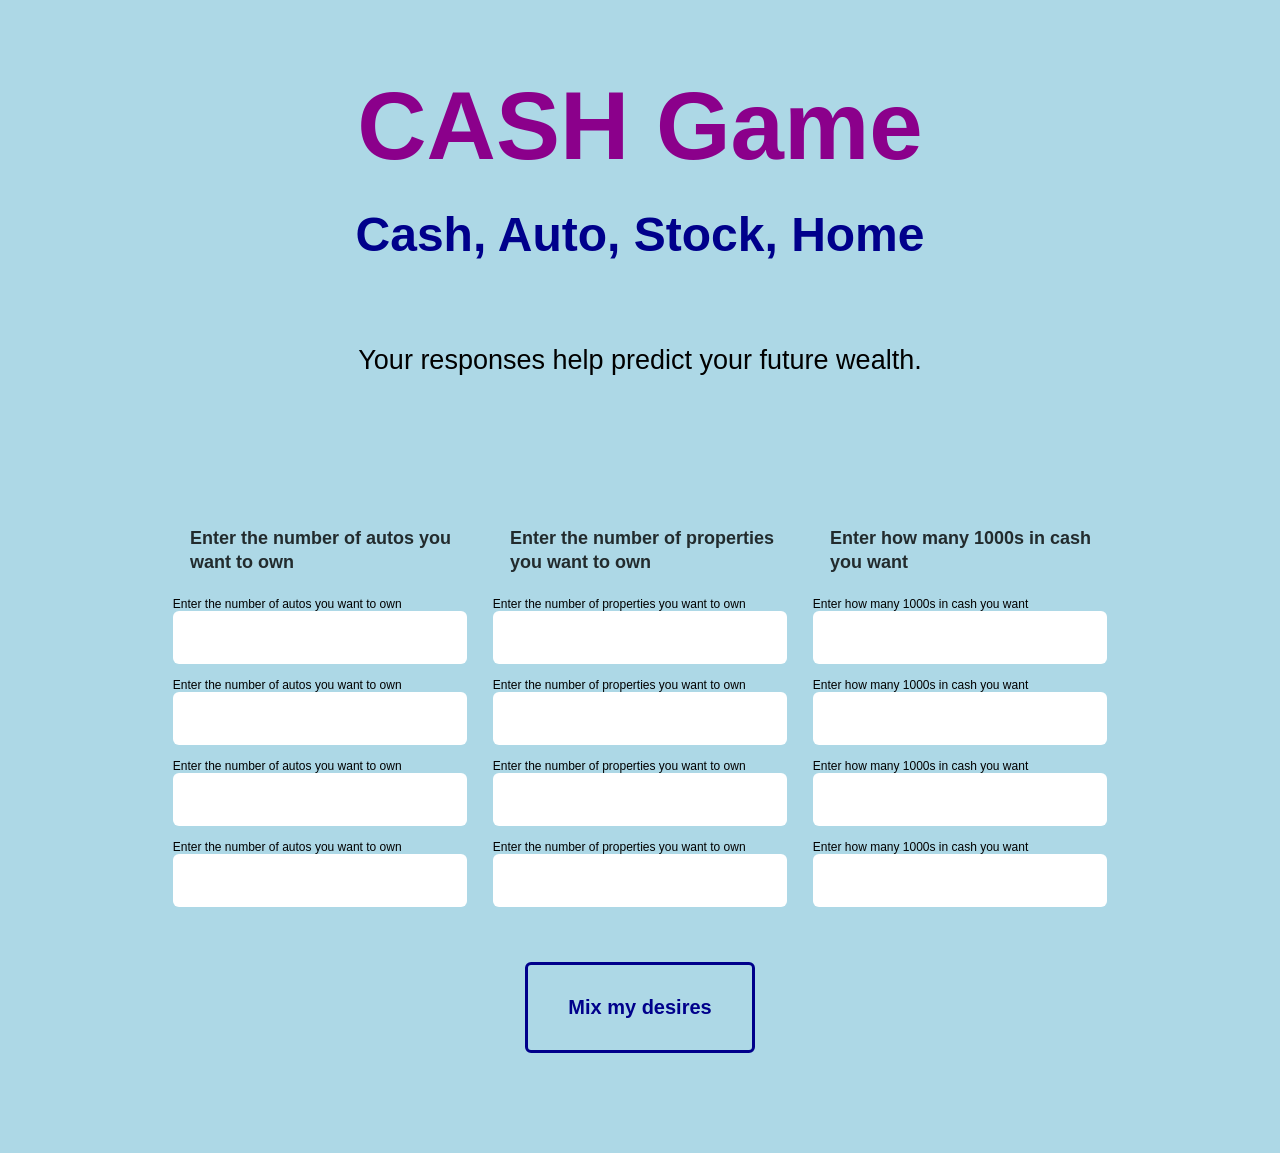
<file: index.html>
<DOCTYPE html>
<!--just an edit to save in notepad, it will be a numbers game-->
<html>

  <!-- HEAD SECTION STARTS -->
  <head>
    <meta charset="utf-8">
    <meta name="viewport" content="width=device-width, initial-scale=1, minimum-scale=0.5, maximum-scale=0.5, minimal-ui">
    <title>CASH Game</title>
    <link href="Normalize.css" rel="stylesheet">
    <link href="style.css" rel="stylesheet">
  </head>
  <!-- HEAD SECTION ENDS -->

  <!-- BODY SECTION STARTS -->
  <body>
    <h1>CASH Game</h1>
    <h2>Cash, Auto, Stock, Home</h2>
        <p class="description">Your responses help predict your future wealth.</p>
    <form action="" method="post" id="mash">
      <div id="answers" class="hide">
        <p>In the future, I predict you will have <span id="answer_3">
          </span> K cash, 
<!--      <span id="answer_4"
          </span>K stocks, 
-->       <span id="answer_1">
          </span> autos, and own
          <span id="answer_2">  
          </span>  
          <span id="home"></span> properties.
      </div>
 
<!--       <div class="bucket">
        <div class="choice-bucket">
          <h4 class="highlight">Enter how many 1000s of stock value you want</h4>
          <label for="formAnswer4">Enter how many 1000s of stock value you want </label><input name="answer_4[]" id="formAnswer4">
          <label for="formAnswer4">Enter how many 1000s of stock value you want </label><input name="answer_4[]" id="formAnswer4">
          <label for="formAnswer4">Enter how many 1000s of stock value you want</label><input name="answer_4[]" id="formAnswer4">
          <label for="formAnswer4">Enter how many 1000s of stock value you want</label><input name="answer_4[]" id="formAnswer4">
                  </div>        
--> 
     <div class="bucket">
        <div class="choice-bucket">
          <h4 class="highlight">Enter the number of autos you want to own</h4>
          <label for="formAnswer1">Enter the number of autos you want to own </label><input name="answer_1[]" id="formAnswer1">
           <label for="formAnswer1">Enter the number of autos you want to own </label><input name="answer_1[]" id="formAnswer1"> 
           <label for="formAnswer1">Enter the number of autos you want to own </label><input name="answer_1[]" id="formAnswer1"> 
           <label for="formAnswer1">Enter the number of autos you want to own </label><input name="answer_1[]" id="formAnswer1">
        </div>        
        <div class="choice-bucket">
          <h4 class="highlight">Enter the number of properties you want to own</h4>
          <label for="formAnswer2">Enter the number of properties you want to own </label><input name="answer_2[]" id="formAnswer2"><label for="formAnswer2">Enter the number of properties you want to own </label><input name="answer_2[]" id="formAnswer2"><label for="formAnswer2">Enter the number of properties you want to own </label><input name="answer_2[]" id="formAnswer2"><label for="formAnswer2">Enter the number of properties you want to own </label><input name="answer_2[]" id="formAnswer2">
        </div>
        <div class="choice-bucket">
          <h4 class="highlight">Enter how many 1000s in cash you want</h4>
          <label for="formAnswer3">Enter how many 1000s in cash you want </label><input name="answer_3[]" id="formAnswer3">
          <label for="formAnswer3">Enter how many 1000s in cash you want </label><input name="answer_3[]" id="formAnswer3">
          <label for="formAnswer3">Enter how many 1000s in cash you want </label><input name="answer_3[]" id="formAnswer3">
          <label for="formAnswer3">Enter how many 1000s in cash you want </label><input name="answer_3[]" id="formAnswer3">
        </div>
      </div>
      <button type="submit" class="button-submit">Mix my desires</button>
    </form>  
    <script src="script.js"></script>
  </body>
  <!-- BODY SECTION ENDS -->
  <!-- Kim's efforts in her 2023 NVC 1316 Course by R. Macias-->
  <!--2021 New Course -->

</html>
</file>
<file: style.css>
/* Body styling */
body {
  background: lightblue;
  color: black;
  font-family: Helvetica, Arial;
  font-size: 27px;
  font-weight: 300;
  line-height: 1.65em;
  margin: 0 auto;
  max-width: 960px;
  padding: 40px 10px;  
}


/* Heading Styles */
h1 {
  font-size: 96px;
  color: darkmagenta;
  text-align: center;
}

h2 {
  font-size: 48px;
  color: darkblue;
  text-align: center;
}


/* Game Directions */
.description {
  text-align: center;
  margin: 80px auto 40px;
}


/* Submit Button, Columns, Questions, and Inputs */
.button-submit {
  background: transparent;
  border: 3px solid darkblue;
  border-radius: 6px;
  color: darkblue;
  cursor: pointer; 
  display: block;
  font-size: 20px;
  font-weight: bold;  
  margin: 0 auto 60px;
  padding: 1em 2em; 
  text-align: center; 
}

.bucket {
  display: inline-block;
  margin-bottom: 40px;
  width: 100%;
}

.choice-bucket {
  display: inline-block;
  float: left;
  margin: 0;
  padding: 0;
  width: 33.333333%;
}

.choice-bucket label {
  font-size: 12px;
  line-height: 13px;
  margin: 15px 4%;
}

.choice-bucket input {
  border: 0;
  border-radius: 6px;
  color: royalblue;
  font-size: 18px;
  margin: 15px 4%;
  outline: 0;
  padding: 16px 0;
  text-indent: 20px;
  width: 92%;  
}

.choice-bucket label ~ input {
  margin-top: 0;
}

.highlight {
  font-size: 18px;
  line-height: 24px;
  margin-left: 30px;
  opacity: .8;
}



/* Answer Div */
#answers {
  margin: 60px 0;
  background: #fff;
  border-radius: 6px;
  color: darkslateblue;
  transition: 1s linear;
}

#answers p {
  max-width: 760px;
  margin: auto;
  padding: 20px 0;
}

#answers p span {
  font-weight: bold;
}


.hide {
  opacity: 0;
  height: 0;
}

.show {
  opacity: 1;
  height: 100%;
}
</file>
